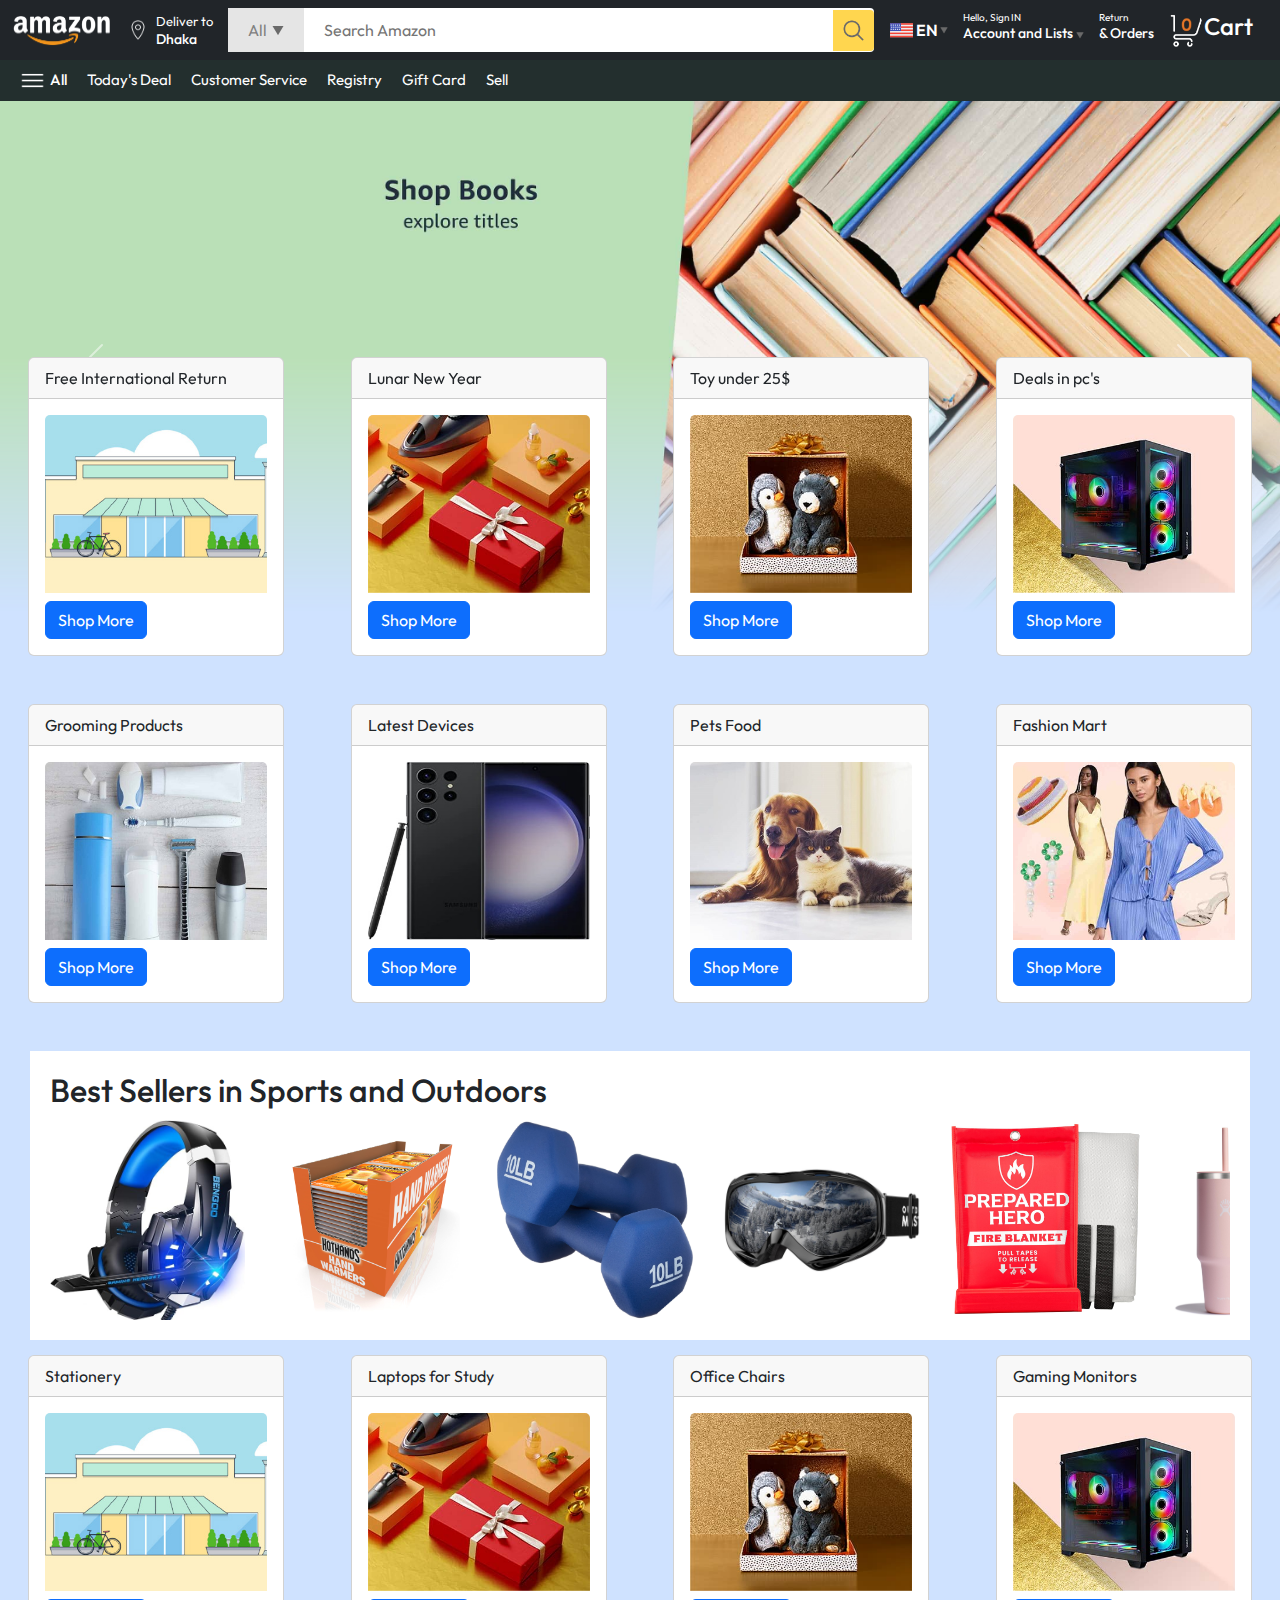
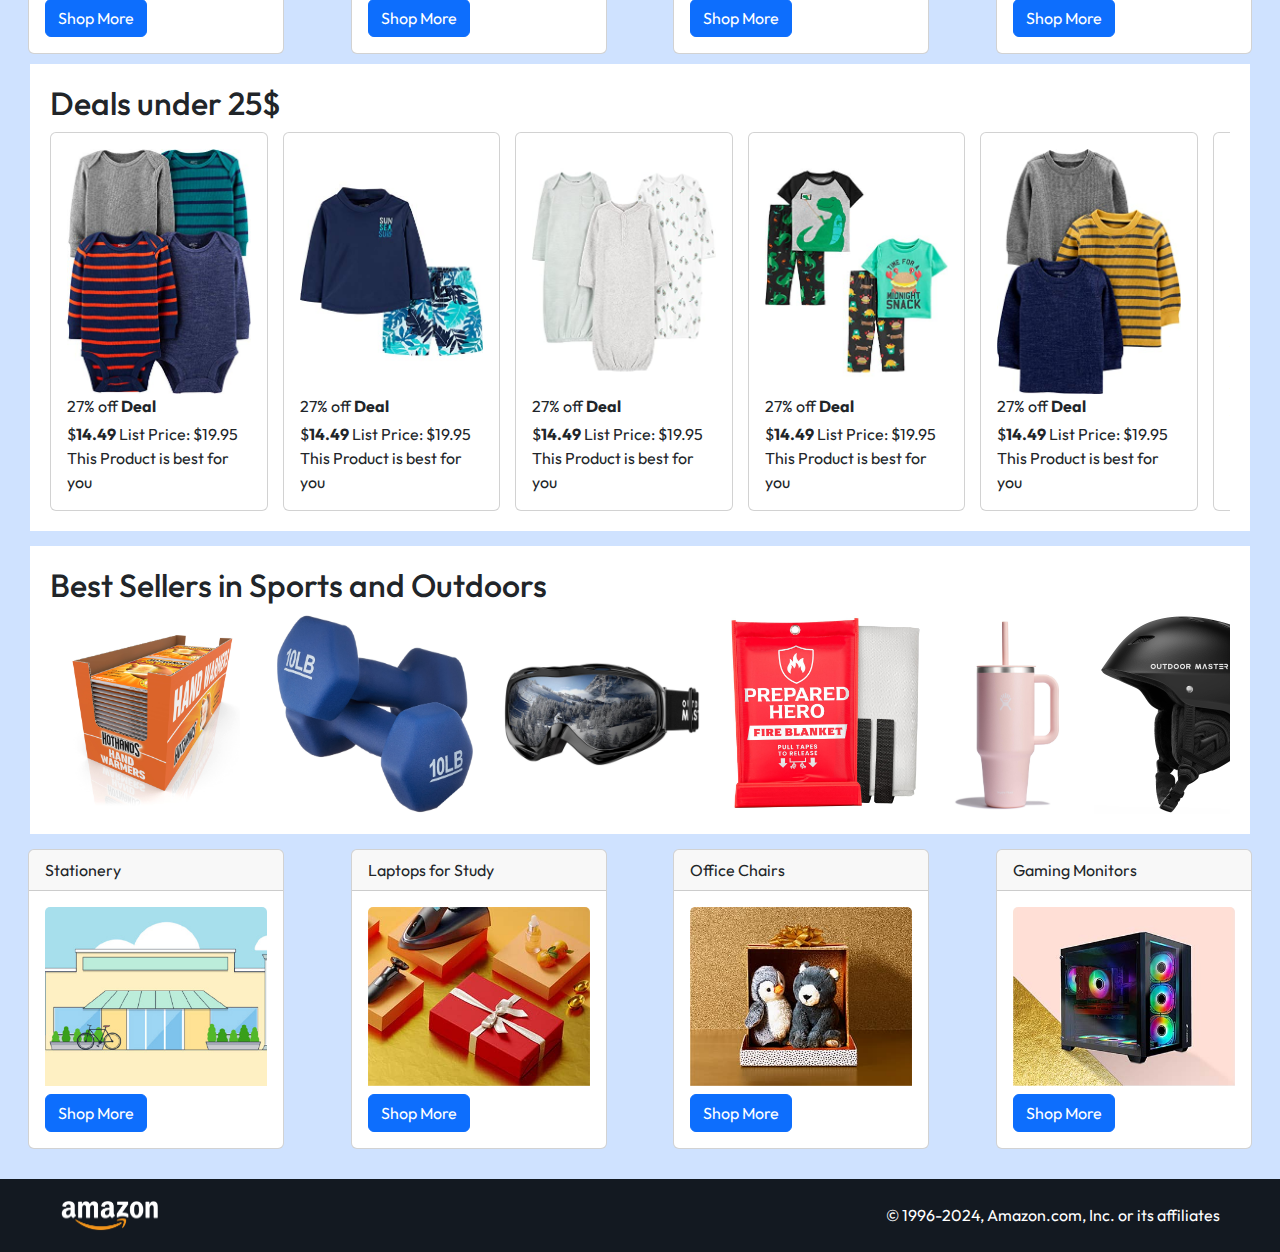
<file: index.html>
<!DOCTYPE html>
<html lang="en">
<head>
    <meta charset="UTF-8">
    <meta name="viewport" content="width=device-width, initial-scale=1.0">
    <title>Amazon Clone</title>
    <link rel="stylesheet" href="boostrap/bootstrap.min.css">
    <script src="boostrap/bootstrap.bundle.min.js"></script>
    <link rel="stylesheet" href="style.css">
</head>
<body class="bg-primary-subtle">
    <header>
        <nav class="navbar navbar-expand-lg navbar-dark bg-dark">
            <div class="container-fluid d-flex justify-content-between align-items-center text-white"> 
                <a href="/" class="logo navbar-brand"><img src="./assets/amazon_logo.png" width="100" alt="Amazon"></a>
                <button class="navbar-toggler" data-bs-toggle="collapse" data-bs-target="#navid">
                    <span class="navbar-toggler-icon"></span>
                </button>
    
                <div class="collapse navbar-collapse" id="navid">
                    <div class="location me-auto d-flex align-items-center">
                        <div class="d-flex align-items-center text-white">
                            <img src="./assets/location_icon.png" height="20" alt="location_icon">
                            <div class="ms-2">
                                <p class="mb-0">Deliver to</p>
                                <h1 class="mb-0">Dhaka</h1>
                            </div>
                        </div>
                    </div>
    
                    <div class="nav-item search d-flex align-items-center bg-white">
                        <div class="search-category d-flex align-items-center">
                            <p>All</p>
                            <img src="./assets/dropdown_icon.png" height="12" alt="dropdown_icon">
                        </div>
                        <input type="text" class="search-input" placeholder="Search Amazon">
                        <img src="./assets/search_icon.png" alt="" class="search-icon">
                    </div>
        
                    <div class="nav-item lang d-flex align-items-center">
                        <img src="./assets/us_flag.png" width="25" alt="US Flag">
                        <p>EN</p>
                        <img src="./assets/dropdown_icon.png" width="8px" alt="dropdown_icon">
                    </div>
        
                    <div class="nav-item text">
                        <p><a href="signin.html" class="text-white text-decoration-none">Hello, Sign IN</a></p>
                        <h1>Account and Lists <img src="./assets/dropdown_icon.png" width="8px" alt="dropdown_icon"></h1>
                    </div>
        
                    <div class="nav-item text">
                        <p>Return</p>
                        <h1>& Orders</h1>
                    </div>
        
                    <a href="cart.html" class="nav-link cart d-flex align-items-center">
                        <img src="assets/cart_icon.png" width="35px" alt="cart_icon">
                        <h4>Cart</h4>
                    </a>
                </div>
            </div>
        </nav>

        <div class="nav-bottom d-flex align-items-center text-white">
            <div class="d-flex align-items-center">
                <img src="assets/menu_icon.png" width="25px" alt="menu_icon">
                <p>All</p>
            </div>
            <p>Today's Deal</p>
            <p>Customer Service</p>
            <p>Registry</p>
            <p>Gift Card</p>
            <p>Sell</p>
        </div>
    </header>

    <div class="slider">
        <div class="carousel slide carousel-fade" id="carouselID" data-bs-ride="carousel">
            <div class="carousel-inner">
                <div class="carousel-item active">
                    <img src="assets/header1.jpg" alt="Image 1" class="header-img d-block w-100">
                </div>
                <div class="carousel-item">
                    <img src="assets/header2.jpg" alt="Image 2" class="header-img d-block w-100">
                </div>
                <div class="carousel-item">
                    <img src="assets/header3.jpg" alt="Image 3" class="header-img d-block w-100">
                </div>
                <div class="carousel-item">
                    <img src="assets/header4.jpg" alt="Image 4" class="header-img d-block w-100">
                </div>
                <div class="carousel-item">
                    <img src="assets/header5.jpg" alt="Image 5" class="header-img d-block w-100">
                </div>
                <div class="carousel-item">
                    <img src="assets/header6.jpg" alt="Image 6" class="header-img d-block w-100">
                </div>
            </div>
    
            <button class="carousel-control-prev" data-bs-target="#carouselID" data-bs-slide="prev">
                <span class="carousel-control-prev-icon"></span>
            </button>
    
            <button class="carousel-control-next" data-bs-target="#carouselID" data-bs-slide="next">
                <span class="carousel-control-next-icon"></span>
            </button>
        </div>
    </div>

    <div class="boxes">
        <div class="box">
            <div class="card mx-auto">
                <div class="card-header">Free International Return</div>
                <div class="card-body">
                    <img src="assets/box1-1.jpg" alt="box1-1" class="card-img-top">
                    <button class="btn btn-primary mt-2">Shop More</button>
                </div>
            </div>
    
            <div class="card mx-auto">
                <div class="card-header">Lunar New Year</div>
                <div class="card-body">
                    <img src="assets/box1-2.jpg" alt="box1-1" class="card-img-top">
                    <button class="btn btn-primary mt-2">Shop More</button>
                </div>
            </div>
    
            <div class="card mx-auto">
                <div class="card-header">Toy under 25$</div>
                <div class="card-body">
                    <img src="assets/box1-3.jpg" alt="box1-1" class="card-img-top">
                    <button class="btn btn-primary mt-2">Shop More</button>
                </div>
            </div>
    
            <div class="card mx-auto">
                <div class="card-header">Deals in pc's</div>
                <div class="card-body">
                    <img src="assets/box1-4.jpg" alt="box1-1" class="card-img-top">
                    <button class="btn btn-primary mt-2">Shop More</button>
                </div>
            </div>
        </div>
    
        <div class="box my-5">
            <div class="card mx-auto">
                <div class="card-header">Grooming Products</div>
                <div class="card-body">
                    <img src="assets/box2-1.jpg" alt="box1-1" class="card-img-top">
                    <button class="btn btn-primary mt-2">Shop More</button>
                </div>
            </div>
    
            <div class="card mx-auto">
                <div class="card-header">Latest Devices</div>
    
                <div class="card-body">
                    <img src="assets/box2-2.jpg" alt="box1-1" class="card-img-top">
                    <button class="btn btn-primary mt-2">Shop More</button>
                </div>
            </div>
        
            <div class="card mx-auto">
                <div class="card-header">Pets Food</div>
                <div class="card-body">
                    <img src="assets/box2-3.jpg" alt="box1-1" class="card-img-top">
                    <button class="btn btn-primary mt-2">Shop More</button>
                </div>
            </div>
    
            <div class="card mx-auto">
                <div class="card-header">Fashion Mart</div>
                <div class="card-body">
                    <img src="assets/box2-4.jpg" alt="box1-1" class="card-img-top">
                    <button class="btn btn-primary mt-2">Shop More</button>
                </div>
            </div>
        </div>
    </div>

    <div class="product-slider bg-white">
        <h2>Best Sellers in Sports and Outdoors</h2>
        <div class="products d-flex overflow-x-auto">
            <a href="product.html">
                <img src="assets/product_img.jpg" alt="">
            </a>
            <img src="assets/product1-1.jpg" alt="product1-1">
            <img src="assets/product1-2.jpg" alt="product1-2">
            <img src="assets/product1-3.jpg" alt="product1-3">
            <img src="assets/product1-4.jpg" alt="product1-4">
            <img src="assets/product1-5.jpg" alt="product1-5">
            <img src="assets/product1-6.jpg" alt="product1-6">
            <img src="assets/product1-7.jpg" alt="product1-7">
            <img src="assets/product1-8.jpg" alt="product1-8">
            <img src="assets/product1-9.jpg" alt="product1-9">
            <img src="assets/product1-10.jpg" alt="product1-10">
        </div>
    </div>

    <div class="boxes">
        <div class="box mt-2">
            <div class="card mx-auto">
                <div class="card-header">Stationery</div>
                <div class="card-body">
                    <img src="assets/box1-1.jpg" alt="box3-1" class="card-img-top">
                    <button class="btn btn-primary mt-2">Shop More</button>
                </div>
            </div>
    
            <div class="card mx-auto">
                <div class="card-header">Laptops for Study</div>
                <div class="card-body">
                    <img src="assets/box1-2.jpg" alt="box3-2" class="card-img-top">
                    <button class="btn btn-primary mt-2">Shop More</button>
                </div>
            </div>
    
            <div class="card mx-auto">
                <div class="card-header">Office Chairs</div>
                <div class="card-body">
                    <img src="assets/box1-3.jpg" alt="box3-3" class="card-img-top">
                    <button class="btn btn-primary mt-2">Shop More</button>
                </div>
            </div>
    
            <div class="card mx-auto">
                <div class="card-header">Gaming Monitors</div>
                <div class="card-body">
                    <img src="assets/box1-4.jpg" alt="box3-4" class="card-img-top">
                    <button class="btn btn-primary mt-2">Shop More</button>
                </div>
            </div>
        </div>
    </div>

    <div class="product-slider-price bg-white">
        <h2>Deals under 25$</h2>

        <div class="products">
            <div class="card">
                <div class="card-body">
                    <img src="assets/product2-1.jpg" alt="product2-1" class="card-img-top">
                    <div class="card-title">27% off <span>Deal</span></div>
                    <div class="card-subtitle">$<span>14.49</span> List Price: $19.95</div>
                    <div class="card-text">This Product is best for you</div>
                </div>
            </div>

            <div class="card">
                <div class="card-body">
                    <img src="assets/product2-2.jpg" alt="product2-2" class="card-img-top">
                    <div class="card-title">27% off <span>Deal</span></div>
                    <div class="card-subtitle">$<span>14.49</span> List Price: $19.95</div>
                    <div class="card-text">This Product is best for you</div>
                </div>
            </div>

            <div class="card">
                <div class="card-body">
                    <img src="assets/product2-3.jpg" alt="product2-3" class="card-img-top">
                    <div class="card-title">27% off <span>Deal</span></div>
                    <div class="card-subtitle">$<span>14.49</span> List Price: $19.95</div>
                    <div class="card-text">This Product is best for you</div>
                </div>
            </div>

            <div class="card">
                <div class="card-body">
                    <img src="assets/product2-4.jpg" alt="product2-4" class="card-img-top">
                    <div class="card-title">27% off <span>Deal</span></div>
                    <div class="card-subtitle">$<span>14.49</span> List Price: $19.95</div>
                    <div class="card-text">This Product is best for you</div>
                </div>
            </div>

            <div class="card">
                <div class="card-body">
                    <img src="assets/product2-5.jpg" alt="product2-5" class="card-img-top">
                    <div class="card-title">27% off <span>Deal</span></div>
                    <div class="card-subtitle">$<span>14.49</span> List Price: $19.95</div>
                    <div class="card-text">This Product is best for you</div>
                </div>
            </div>

            <div class="card">
                <div class="card-body">
                    <img src="assets/product2-6.jpg" alt="product2-6" class="card-img-top">
                    <div class="card-title">27% off <span>Deal</span></div>
                    <div class="card-subtitle">$<span>14.49</span> List Price: $19.95</div>
                    <div class="card-text">This Product is best for you</div>
                </div>
            </div>

            <div class="card">
                <div class="card-body">
                    <img src="assets/product2-7.jpg" alt="product2-7" class="card-img-top">
                    <div class="card-title">27% off <span>Deal</span></div>
                    <div class="card-subtitle">$<span>14.49</span> List Price: $19.95</div>
                    <div class="card-text">This Product is best for you</div>
                </div>
            </div>

            <div class="card">
                <div class="card-body">
                    <img src="assets/product2-8.jpg" alt="product2-8" class="card-img-top">
                    <div class="card-title">27% off <span>Deal</span></div>
                    <div class="card-subtitle">$<span>14.49</span> List Price: $19.95</div>
                    <div class="card-text">This Product is best for you</div>
                </div>
            </div>

            <div class="card">
                <div class="card-body">
                    <img src="assets/product2-9.jpg" alt="product2-9" class="card-img-top">
                    <div class="card-title">27% off <span>Deal</span></div>
                    <div class="card-subtitle">$<span>14.49</span> List Price: $19.95</div>
                    <div class="card-text">This Product is best for you</div>
                </div>
            </div>

            <div class="card">
                <div class="card-body">
                    <img src="assets/product2-10.jpg" alt="product2-10" class="card-img-top">
                    <div class="card-title">27% off <span>Deal</span></div>
                    <div class="card-subtitle">$<span>14.49</span> List Price: $19.95</div>
                    <div class="card-text">This Product is best for you</div>
                </div>
            </div>

            <div class="card">
                <div class="card-body">
                    <img src="assets/product2-11.jpg" alt="product2-11" class="card-img-top">
                    <div class="card-title">27% off <span>Deal</span></div>
                    <div class="card-subtitle">$<span>14.49</span> List Price: $19.95</div>
                    <div class="card-text">This Product is best for you</div>
                </div>
            </div>
        </div>        
    </div>

    <div class="product-slider bg-white">
        <h2>Best Sellers in Sports and Outdoors</h2>
        <div class="products d-flex overflow-x-auto">
            <img src="assets/product1-1.jpg" alt="product1-1">
            <img src="assets/product1-2.jpg" alt="product1-2">
            <img src="assets/product1-3.jpg" alt="product1-3">
            <img src="assets/product1-4.jpg" alt="product1-4">
            <img src="assets/product1-5.jpg" alt="product1-5">
            <img src="assets/product1-6.jpg" alt="product1-6">
            <img src="assets/product1-7.jpg" alt="product1-7">
            <img src="assets/product1-8.jpg" alt="product1-8">
            <img src="assets/product1-9.jpg" alt="product1-9">
            <img src="assets/product1-10.jpg" alt="product1-10">
        </div>
    </div>

    <div class="boxes">
        <div class="box mt-2">
            <div class="card mx-auto">
                <div class="card-header">Stationery</div>
                <div class="card-body">
                    <img src="assets/box1-1.jpg" alt="box3-1" class="card-img-top">
                    <button class="btn btn-primary mt-2">Shop More</button>
                </div>
            </div>
    
            <div class="card mx-auto">
                <div class="card-header">Laptops for Study</div>
                <div class="card-body">
                    <img src="assets/box1-2.jpg" alt="box3-2" class="card-img-top">
                    <button class="btn btn-primary mt-2">Shop More</button>
                </div>
            </div>
    
            <div class="card mx-auto">
                <div class="card-header">Office Chairs</div>
                <div class="card-body">
                    <img src="assets/box1-3.jpg" alt="box3-3" class="card-img-top">
                    <button class="btn btn-primary mt-2">Shop More</button>
                </div>
            </div>
    
            <div class="card mx-auto">
                <div class="card-header">Gaming Monitors</div>
                <div class="card-body">
                    <img src="assets/box1-4.jpg" alt="box3-4" class="card-img-top">
                    <button class="btn btn-primary mt-2">Shop More</button>
                </div>
            </div>
        </div>
    </div>

    <footer>
        <img src="assets/amazon_logo.png" width="100" alt="amazon_logo">
        <p>© 1996-2024, Amazon.com, Inc. or its affiliates</p>
    </footer>

    <script src="script.js"></script>
</body>
</html>
</file>
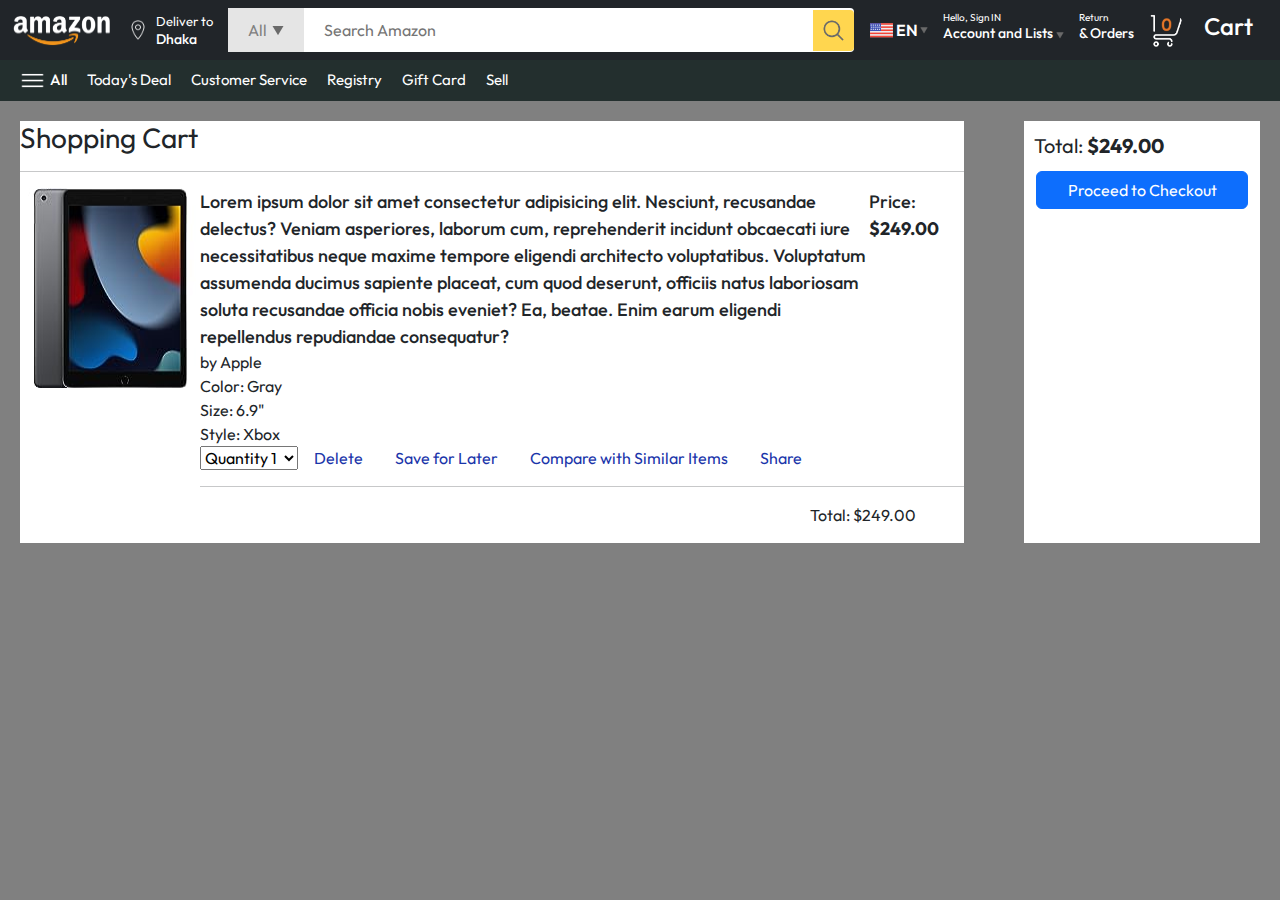
<file: cart.html>
<!DOCTYPE html>
<html lang="en">
<head>
    <meta charset="UTF-8">
    <meta name="viewport" content="width=device-width, initial-scale=1.0">
    <title>Cart</title>
    <link rel="stylesheet" href="style.css">
    <link rel="stylesheet" href="boostrap/bootstrap.min.css">
    <script src="boostrap/bootstrap.bundle.min.js"></script>
    <link rel="stylesheet" href="cart.css">
</head>
<body>
    <header>
        <nav class="navbar navbar-expand-lg navbar-dark bg-dark">
            <div class="container-fluid d-flex justify-content-between align-items-center text-white"> 
                <a href="/" class="logo navbar-brand"><img src="./assets/amazon_logo.png" width="100" alt="Amazon"></a>
                <button class="navbar-toggler" data-bs-toggle="collapse" data-bs-target="#navid">
                    <span class="navbar-toggler-icon"></span>
                </button>
    
                <div class="collapse navbar-collapse" id="navid">
                    <div class="location me-auto d-flex align-items-center">
                        <div class="d-flex align-items-center text-white">
                            <img src="./assets/location_icon.png" height="20" alt="location_icon">
                            <div class="ms-2">
                                <p class="mb-0">Deliver to</p>
                                <h1 class="mb-0">Dhaka</h1>
                            </div>
                        </div>
                    </div>
    
                    <div class="nav-item search d-flex align-items-center bg-white">
                        <div class="search-category d-flex align-items-center">
                            <p>All</p>
                            <img src="./assets/dropdown_icon.png" height="12" alt="dropdown_icon">
                        </div>
                        <input type="text" class="search-input" placeholder="Search Amazon">
                        <img src="./assets/search_icon.png" alt="" class="search-icon">
                    </div>
        
                    <div class="nav-item lang d-flex align-items-center">
                        <img src="./assets/us_flag.png" width="25" alt="US Flag">
                        <p>EN</p>
                        <img src="./assets/dropdown_icon.png" width="8px" alt="dropdown_icon">
                    </div>
        
                    <div class="nav-item text">
                        <p><a href="signin.html" class="text-white text-decoration-none">Hello, Sign IN</a></p>
                        <h1>Account and Lists <img src="./assets/dropdown_icon.png" width="8px" alt="dropdown_icon"></h1>
                    </div>
        
                    <div class="nav-item text">
                        <p>Return</p>
                        <h1>& Orders</h1>
                    </div>
        
                    <a href="" class="nav-link cart d-flex align-items-center">
                        <img src="assets/cart_icon.png" width="35px" alt="cart_icon">
                        <h4>Cart</h4>
                    </a>
                </div>
            </div>
        </nav>

        <div class="nav-bottom d-flex align-items-center text-white">
            <div class="d-flex align-items-center">
                <img src="assets/menu_icon.png" width="25px" alt="menu_icon">
                <p>All</p>
            </div>
            <p>Today's Deal</p>
            <p>Customer Service</p>
            <p>Registry</p>
            <p>Gift Card</p>
            <p>Sell</p>
        </div>
    </header>

    <div class="cart d-flex justify-content-between">
        <div class="cart-left">
            <h1>Shopping Cart</h1>
            <hr>
            <div class="product-cart-list d-flex justify-content-between">
                <img src="assets/ipad_img.jpg" alt="ipad_img" class="img-fluid">
                <div>
                    <div class="product-cart-titleprice w-70 d-flex justify-content-between">
                        <p>Lorem ipsum dolor sit amet consectetur adipisicing elit. Nesciunt, recusandae delectus? Veniam asperiores, laborum cum, reprehenderit incidunt obcaecati iure necessitatibus neque maxime tempore eligendi architecto voluptatibus. Voluptatum assumenda ducimus sapiente placeat, cum quod deserunt, officiis natus laboriosam soluta recusandae officia nobis eveniet? Ea, beatae. Enim earum eligendi repellendus repudiandae consequatur?</p>
                        <div class="d-flex flex-column">
                            <p>Price: </p>
                            <p><b>$249.00</b></p>
                        </div>
                    </div>
                    <p class="product-cart-seller">by Apple</p>
                    <div class="features">
                        <p>Color: Gray</p>
                        <p>Size: 6.9"</p>
                        <p>Style: Xbox</p>
                    </div>
                    <div class="component d-flex ">
                        <select>
                            <option value="0">Quantity 1</option>
                            <option value="1">Quantity 2</option>
                            <option value="2">Quantity 3</option>
                            <option value="3">Quantity 4</option>
                            <option value="4">Quantity 5</option>
                            <option value="5">Quantity 6</option>
                        </select>
                        <div class="work d-flex justify-content-between">
                            <p class="mx-3">Delete</p>
                            <p class="mx-3">Save for Later</p>
                            <p class="mx-3">Compare with Similar Items</p>
                            <p class="mx-3">Share</p>
                        </div>
                    </div>

                    <hr>

                    <p class="float-end me-5 mb-3">Total: $249.00</p>
                </div>
            </div>
        </div>

        <div class="cart-right">
            <div class="total">
                <p>Total: <b>$249.00</b></p>
                <button class="btn btn-primary rounded">Proceed to Checkout</button>
            </div>

            <div class="recommend">

            </div>
        </div>
    </div>
</body>
</html>
</file>
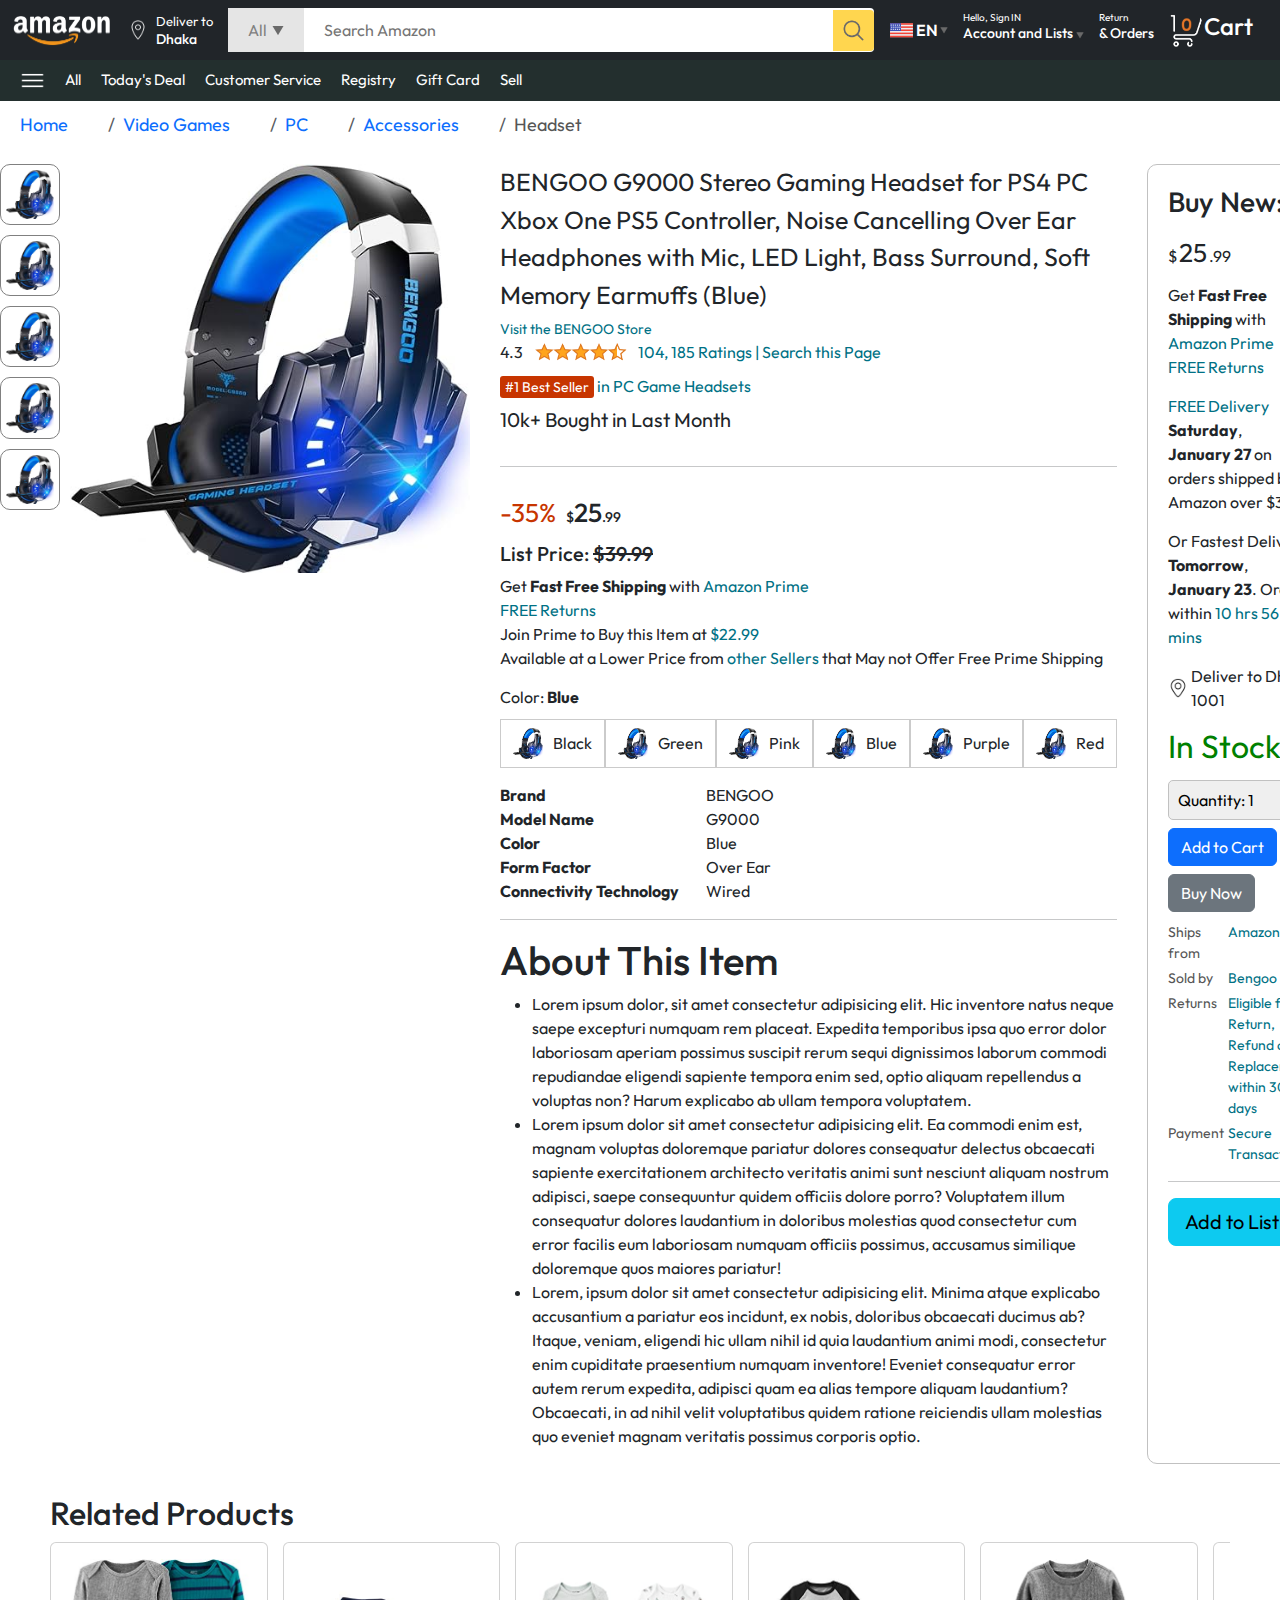
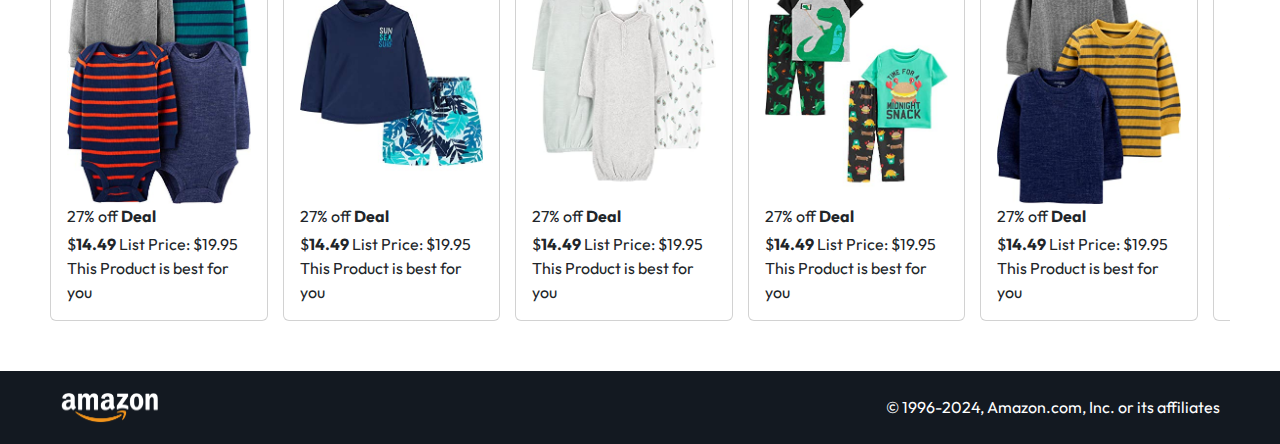
<file: product.html>
<!DOCTYPE html>
<html lang="en">
<head>
    <meta charset="UTF-8">
    <meta name="viewport" content="width=device-width, initial-scale=1.0">
    <title>Product Page</title>
    <link rel="stylesheet" href="style.css">
    <link rel="stylesheet" href="boostrap/bootstrap.min.css">
    <script src="boostrap/bootstrap.bundle.min.js"></script>
    <link rel="stylesheet" href="product.css">
</head>
<body>
    <header>
        <nav class="navbar navbar-expand-lg navbar-dark bg-dark">
            <div class="container-fluid d-flex justify-content-between align-items-center text-white"> 
                <a href="/" class="logo navbar-brand"><img src="./assets/amazon_logo.png" width="100" alt="Amazon"></a>
                <button class="navbar-toggler" data-bs-toggle="collapse" data-bs-target="#navid">
                    <span class="navbar-toggler-icon"></span>
                </button>
    
                <div class="collapse navbar-collapse" id="navid">
                    <div class="location me-auto d-flex align-items-center">
                        <div class="d-flex align-items-center text-white">
                            <img src="./assets/location_icon.png" height="20" alt="location_icon">
                            <div class="ms-2">
                                <p class="mb-0">Deliver to</p>
                                <h1 class="mb-0">Dhaka</h1>
                            </div>
                        </div>
                    </div>
    
                    <div class="nav-item search d-flex align-items-center bg-white">
                        <div class="search-category d-flex align-items-center">
                            <p>All</p>
                            <img src="./assets/dropdown_icon.png" height="12" alt="dropdown_icon">
                        </div>
                        <input type="text" class="search-input" placeholder="Search Amazon">
                        <img src="./assets/search_icon.png" alt="" class="search-icon">
                    </div>
        
                    <div class="nav-item lang d-flex align-items-center">
                        <img src="./assets/us_flag.png" width="25" alt="US Flag">
                        <p>EN</p>
                        <img src="./assets/dropdown_icon.png" width="8px" alt="dropdown_icon">
                    </div>
        
                    <div class="nav-item text">
                        <p><a href="signin.html" class="text-white text-decoration-none">Hello, Sign IN</a></p>
                        <h1>Account and Lists <img src="./assets/dropdown_icon.png" width="8px" alt="dropdown_icon"></h1>
                    </div>
        
                    <div class="nav-item text">
                        <p>Return</p>
                        <h1>& Orders</h1>
                    </div>
        
                    <a href="cart.html" class="nav-link cart d-flex align-items-center">
                        <img src="assets/cart_icon.png" width="35px" alt="cart_icon">
                        <h4>Cart</h4>
                    </a>
                </div>
            </div>
        </nav>

        <div class="nav-bottom d-flex align-items-center text-white">
            <div class="d-flex align-items-center">
                <img src="assets/menu_icon.png" width="25px" alt="menu_icon">
            </div>
            <p class="mb-0">All</p>
            <p class="mb-0">Today's Deal</p>
            <p class="mb-0">Customer Service</p>
            <p class="mb-0">Registry</p>
            <p class="mb-0">Gift Card</p>
            <p class="mb-0">Sell</p>
        </div>
    </header>

    <ol class="breadcrumb">
        <li class="breadcrumb-item"><a href="">Home</a></li>
        <li class="breadcrumb-item"><a href="">Video Games</a></li>
        <li class="breadcrumb-item"><a href="">PC</a></li>
        <li class="breadcrumb-item"><a href="">Accessories</a></li>
        <li class="breadcrumb-item active">Headset</li>
    </ol>

    <div class="product-display d-flex">
        <div class="product-image d-flex">
            <div class="product-icons d-flex flex-column">
                <img src="assets/product_img.jpg" width="60" alt="product-image">
                <img src="assets/product_img.jpg" width="60" alt="product-image">
                <img src="assets/product_img.jpg" width="60" alt="product-image">
                <img src="assets/product_img.jpg" width="60" alt="product-image">
                <img src="assets/product_img.jpg" width="60" alt="product-image">
            </div>
            <div class="product-main-img">
                <img src="assets/product_img.jpg" width="400" alt="product-image">
            </div>
        </div>

        <div class="product-details">
            <p class="product-title">
                BENGOO G9000 Stereo Gaming Headset for PS4 PC Xbox One PS5 Controller, Noise Cancelling Over Ear Headphones with Mic, LED Light, Bass Surround, Soft Memory Earmuffs (Blue) 
            </p>
            <p class="brand-store">Visit the BENGOO Store</p>
            <div class="product-rating d-flex flex-column">
                <div>
                    <div>4.3 <img src="assets/rating_img.png" alt="rating_img" height="20px"></div>
                    <p>104, 185 Ratings | Search this Page</p>
                </div>
                <p><span>#1 Best Seller</span> in PC Game Headsets</p>
                <h5>10k+ Bought in Last Month</h5>
                <hr>
            </div>

            <div class="product-price d-flex flex-column">
                <div>
                    <p>-35%</p>
                    <h1>$<span>25</span>.99</h1>
                </div>
                <h5>List Price: <span>$39.99</span></h5>
                <p>Get <b>Fast Free Shipping</b> with <span>Amazon Prime</span></p>
                <p><span>FREE Returns</span></p>
                <p>Join Prime to Buy this Item at <span>$22.99</span></p>
                <p>Available at a Lower Price from <span>other Sellers</span> that May not Offer Free Prime Shipping</p>
            </div>

            <div class="product-color">
                <p>Color: <b>Blue</b></p>
                <div class="product-color-opt">
                    <div class="option">
                        <img src="assets/product_img.jpg" alt="product_img" width="30px">
                        <p>Black</p>
                    </div>

                    <div class="option">
                        <img src="assets/product_img.jpg" alt="product_img" width="30px">
                        <p>Green</p>
                    </div>

                    <div class="option">
                        <img src="assets/product_img.jpg" alt="product_img" width="30px">
                        <p>Pink</p>
                    </div>

                    <div class="option">
                        <img src="assets/product_img.jpg" alt="product_img" width="30px">
                        <p>Blue</p>
                    </div>

                    <div class="option">
                        <img src="assets/product_img.jpg" alt="product_img" width="30px">
                        <p>Purple</p>
                    </div>

                    <div class="option">
                        <img src="assets/product_img.jpg" alt="product_img" width="30px">
                        <p>Red</p>
                    </div>
                </div>
            </div>

            <div class="product-info">
                <p><b>Brand</b></p> <p>BENGOO</p>
                <p><b>Model Name</b></p> <p>G9000</p>           
                <p><b>Color</b></p> <p>Blue</p>
                <p><b>Form Factor</b></p> <p>Over Ear</p>
                <p><b>Connectivity Technology</b></p> <p>Wired</p>
            </div>
            <hr>

            <div class="product-description">
                <h1>About This Item</h1>
                <ul>
                    <li>Lorem ipsum dolor, sit amet consectetur adipisicing elit. Hic inventore natus neque saepe excepturi numquam rem placeat. Expedita temporibus ipsa quo error dolor laboriosam aperiam possimus suscipit rerum sequi dignissimos laborum commodi repudiandae eligendi sapiente tempora enim sed, optio aliquam repellendus a voluptas non? Harum explicabo ab ullam tempora voluptatem.</li>

                    <li>Lorem ipsum dolor sit amet consectetur adipisicing elit. Ea commodi enim est, magnam voluptas doloremque pariatur dolores consequatur delectus obcaecati sapiente exercitationem architecto veritatis animi sunt nesciunt aliquam nostrum adipisci, saepe consequuntur quidem officiis dolore porro? Voluptatem illum consequatur dolores laudantium in doloribus molestias quod consectetur cum error facilis eum laboriosam numquam officiis possimus, accusamus similique doloremque quos maiores pariatur!</li>

                    <li>Lorem, ipsum dolor sit amet consectetur adipisicing elit. Minima atque explicabo accusantium a pariatur eos incidunt, ex nobis, doloribus obcaecati ducimus ab? Itaque, veniam, eligendi hic ullam nihil id quia laudantium animi modi, consectetur enim cupiditate praesentium numquam inventore! Eveniet consequatur error autem rerum expedita, adipisci quam ea alias tempore aliquam laudantium? Obcaecati, in ad nihil velit voluptatibus quidem ratione reiciendis ullam molestias quo eveniet magnam veritatis possimus corporis optio.</li>
                </ul>
            </div>
        </div>

        <div class="product-purchase">
            <div class="title">
                <h3>Buy New: </h3> <img src="assets/circle_icon.png" width="20px">
            </div>
            <h1 class="price">$<span>25</span>.99</h1>

            <div class="gap">
                <p>Get <b>Fast Free Shipping</b> with <span>Amazon Prime</span></p>
                <p><span>FREE Returns</span></p>
            </div>

            <div class="gap">
                <p><span>FREE Delivery</span> <b>Saturday</b>,</p>
                <p><b>January 27</b> on orders shipped by Amazon over $35</p>
            </div>

            <div class="gap">
                <p>Or Fastest Delivery <b>Tomorrow</b>, <b>January 23</b>. Order within <span>10 hrs 56 mins</span></p>
            </div>

            <div class="delivery-location">
                <img src="assets/location_icon_dark.png" width="20px" alt="location_icon_dark">
                <p><span>Deliver to Dhaka 1001</span></p>
            </div>
            <h2 class="product-stock">In Stock</h2>

            <select name="" id="" class="product-quantity">
                <option value="1">Quantity: 1</option>
                <option value="2">Quantity: 2</option>
                <option value="3">Quantity: 3</option>
            </select>

            <button class="btn btn-primary mt-2 rounded">Add to Cart</button>
            <button class="btn btn-secondary mt-2 rounded">Buy Now</button>

            <div class="product-seller-info">
                <p>Ships from</p> <p><span>Amazon</span></p>
                <p>Sold by</p> <p><span>Bengoo Cor.</span></p>
                <p>Returns</p> <p><span>Eligible for Return, Refund or Replacement within 30 days</span></p>
                <p>Payment</p> <p><span>Secure Transaction</span></p>
            </div>

            <hr>

            <button class="btn btn-lg btn-info">Add to List</button>
        </div>
    </div>

    <div class="product-slider-price bg-white">
        <h2>Related Products</h2>

        <div class="products">
            <div class="card">
                <div class="card-body">
                    <img src="assets/product2-1.jpg" alt="product2-1" class="card-img-top">
                    <div class="card-title">27% off <span>Deal</span></div>
                    <div class="card-subtitle">$<span>14.49</span> List Price: $19.95</div>
                    <div class="card-text">This Product is best for you</div>
                </div>
            </div>

            <div class="card">
                <div class="card-body">
                    <img src="assets/product2-2.jpg" alt="product2-2" class="card-img-top">
                    <div class="card-title">27% off <span>Deal</span></div>
                    <div class="card-subtitle">$<span>14.49</span> List Price: $19.95</div>
                    <div class="card-text">This Product is best for you</div>
                </div>
            </div>

            <div class="card">
                <div class="card-body">
                    <img src="assets/product2-3.jpg" alt="product2-3" class="card-img-top">
                    <div class="card-title">27% off <span>Deal</span></div>
                    <div class="card-subtitle">$<span>14.49</span> List Price: $19.95</div>
                    <div class="card-text">This Product is best for you</div>
                </div>
            </div>

            <div class="card">
                <div class="card-body">
                    <img src="assets/product2-4.jpg" alt="product2-4" class="card-img-top">
                    <div class="card-title">27% off <span>Deal</span></div>
                    <div class="card-subtitle">$<span>14.49</span> List Price: $19.95</div>
                    <div class="card-text">This Product is best for you</div>
                </div>
            </div>

            <div class="card">
                <div class="card-body">
                    <img src="assets/product2-5.jpg" alt="product2-5" class="card-img-top">
                    <div class="card-title">27% off <span>Deal</span></div>
                    <div class="card-subtitle">$<span>14.49</span> List Price: $19.95</div>
                    <div class="card-text">This Product is best for you</div>
                </div>
            </div>

            <div class="card">
                <div class="card-body">
                    <img src="assets/product2-6.jpg" alt="product2-6" class="card-img-top">
                    <div class="card-title">27% off <span>Deal</span></div>
                    <div class="card-subtitle">$<span>14.49</span> List Price: $19.95</div>
                    <div class="card-text">This Product is best for you</div>
                </div>
            </div>

            <div class="card">
                <div class="card-body">
                    <img src="assets/product2-7.jpg" alt="product2-7" class="card-img-top">
                    <div class="card-title">27% off <span>Deal</span></div>
                    <div class="card-subtitle">$<span>14.49</span> List Price: $19.95</div>
                    <div class="card-text">This Product is best for you</div>
                </div>
            </div>

            <div class="card">
                <div class="card-body">
                    <img src="assets/product2-8.jpg" alt="product2-8" class="card-img-top">
                    <div class="card-title">27% off <span>Deal</span></div>
                    <div class="card-subtitle">$<span>14.49</span> List Price: $19.95</div>
                    <div class="card-text">This Product is best for you</div>
                </div>
            </div>

            <div class="card">
                <div class="card-body">
                    <img src="assets/product2-9.jpg" alt="product2-9" class="card-img-top">
                    <div class="card-title">27% off <span>Deal</span></div>
                    <div class="card-subtitle">$<span>14.49</span> List Price: $19.95</div>
                    <div class="card-text">This Product is best for you</div>
                </div>
            </div>

            <div class="card">
                <div class="card-body">
                    <img src="assets/product2-10.jpg" alt="product2-10" class="card-img-top">
                    <div class="card-title">27% off <span>Deal</span></div>
                    <div class="card-subtitle">$<span>14.49</span> List Price: $19.95</div>
                    <div class="card-text">This Product is best for you</div>
                </div>
            </div>

            <div class="card">
                <div class="card-body">
                    <img src="assets/product2-11.jpg" alt="product2-11" class="card-img-top">
                    <div class="card-title">27% off <span>Deal</span></div>
                    <div class="card-subtitle">$<span>14.49</span> List Price: $19.95</div>
                    <div class="card-text">This Product is best for you</div>
                </div>
            </div>
        </div>        
    </div>

    <footer>
        <img src="assets/amazon_logo.png" width="100" alt="amazon_logo">
        <p>© 1996-2024, Amazon.com, Inc. or its affiliates</p>
    </footer>

    <script>
        const scrollcontainer = document.querySelectorAll(".products")
        for (const item of scrollcontainer) {
            item.addEventListener('wheel', (e) => {
                e.preventDefault()
                item.scrollLeft += e.deltaY
            })
        }
    </script>
</body>
</html>
</file>
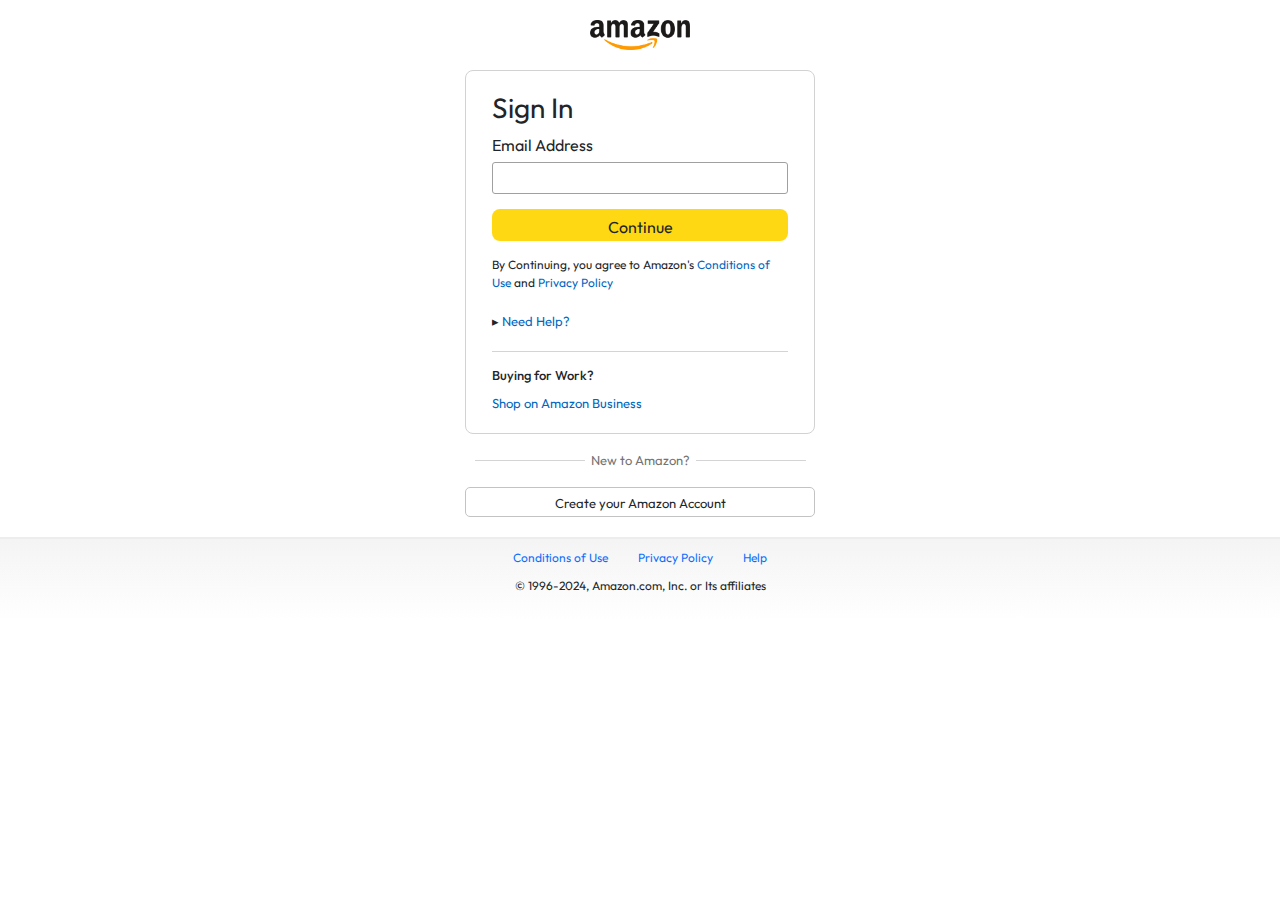
<file: signin.html>
<!DOCTYPE html>
<html lang="en">
<head>
    <meta charset="UTF-8">
    <meta name="viewport" content="width=device-width, initial-scale=1.0">
    <title>Sign in TO Amazon</title>
    <link rel="stylesheet" href="boostrap/bootstrap.min.css">
    <script src="boostrap/bootstrap.bundle.min.js"></script>
    <link rel="stylesheet" href="signin.css">
</head>
<body>
    <a href="index.html"><img src="assets/amazon_logo_dark.png" width="100px" class="logo"></a>

    <div class="sign-in-container">
        <h1 class="title">Sign In</h1>
        <label for="email" class="input-label">Email Address</label>
        <input type="email" id="email">
        <button class="btn">Continue</button>
        <p class="condition">By Continuing, you agree to Amazon's <span>Conditions of Use</span> and <span>Privacy Policy</span></p>
        <p class="help">&#9656 <span>Need Help?</span></p>

        <hr>

        <h4>Buying for Work?</h4>
        <p class="business"><span>Shop on Amazon Business</span></p>
    </div>

    <div class="sign-in-btm">
        <hr>
        <p>New to Amazon?</p>
        <hr>
    </div>
    <a href="signup.html">
        <button class="sign-up btn">Create your Amazon Account</button>
    </a>

    <footer>
        <div class="links">
            <a href="#">Conditions of Use</a>
            <a href="#">Privacy Policy</a>
            <a href="#">Help</a>
        </div>
        <p class="copy">© 1996-2024, Amazon.com, Inc. or Its affiliates</p>
    </footer>
</body>
</html>
</file>
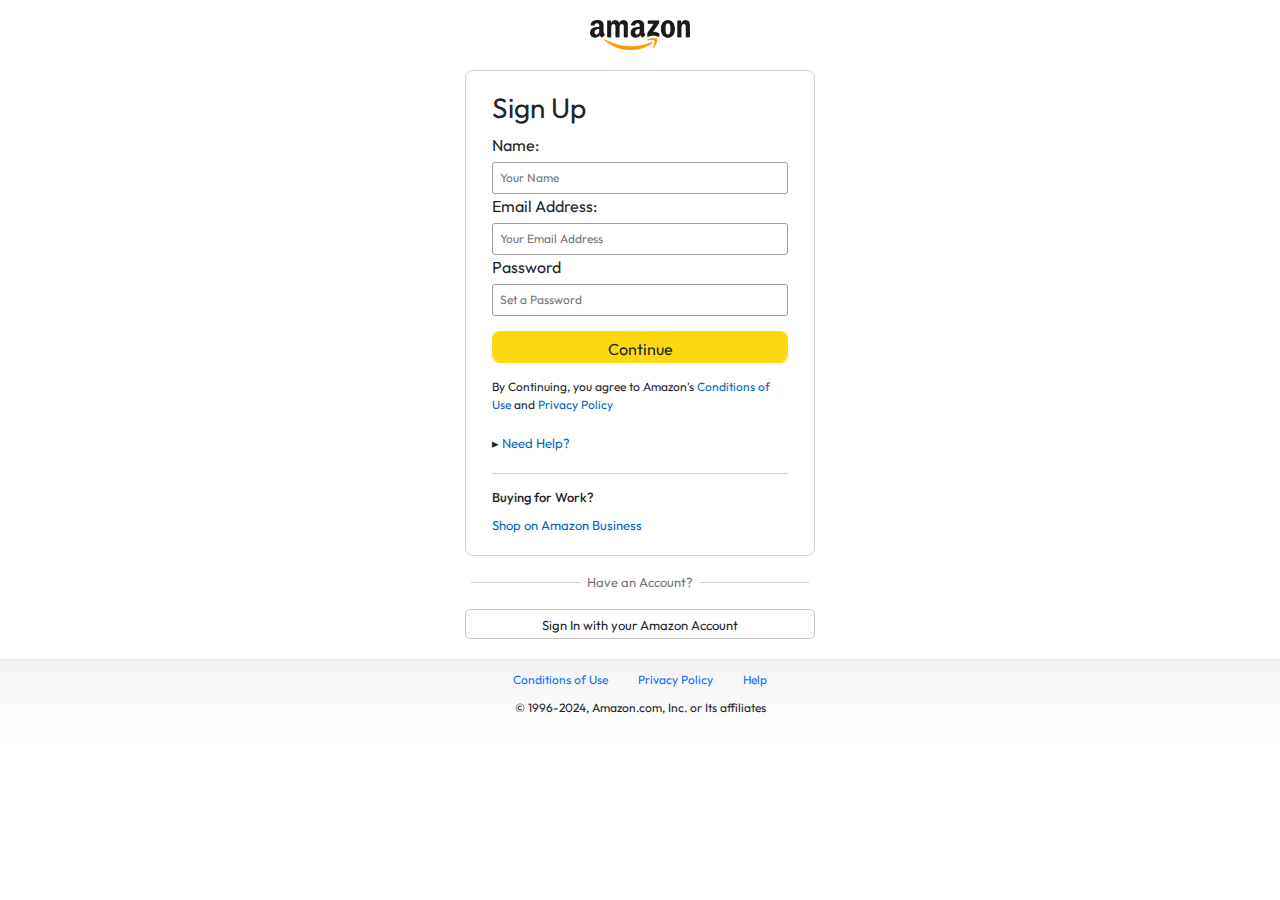
<file: signup.html>
<!DOCTYPE html>
<html lang="en">
<head>
    <meta charset="UTF-8">
    <meta name="viewport" content="width=device-width, initial-scale=1.0">
    <title>Sign in TO Amazon</title>
    <link rel="stylesheet" href="boostrap/bootstrap.min.css">
    <script src="boostrap/bootstrap.bundle.min.js"></script>
    <link rel="stylesheet" href="signin.css">
</head>
<body>
    <a href="index.html"><img src="assets/amazon_logo_dark.png" width="100px" class="logo"></a>

    <div class="sign-in-container">
        <h1 class="title">Sign Up</h1>
        <label for="name" class="input-label">Name: </label>
        <input type="text" placeholder="Your Name" id="name">

        <label for="email" class="input-label">Email Address: </label>
        <input type="email" placeholder="Your Email Address" id="email">

        <label for="pass">Password</label>
        <input type="password" placeholder="Set a Password" id="pass">
        <button class="btn">Continue</button>
        <p class="condition">By Continuing, you agree to Amazon's <span>Conditions of Use</span> and <span>Privacy Policy</span></p>
        <p class="help">&#9656 <span>Need Help?</span></p>

        <hr>

        <h4>Buying for Work?</h4>
        <p class="business"><span>Shop on Amazon Business</span></p>
    </div>

    <div class="sign-in-btm">
        <hr>
        <p>Have an Account?</p>
        <hr>
    </div>
    <a href="signin.html">
        <button class="sign-up btn">Sign In with your Amazon Account</button>
    </a>

    <footer>
        <div class="links">
            <a href="#">Conditions of Use</a>
            <a href="#">Privacy Policy</a>
            <a href="#">Help</a>
        </div>
        <p class="copy">© 1996-2024, Amazon.com, Inc. or Its affiliates</p>
    </footer>
</body>
</html>
</file>
<file: style.css>
@import url("https://fonts.googleapis.com/css2?family=Outfit:wght@100..900&display=swap");
* {
  padding: 0;
  margin: 0;
  box-sizing: border-box;
  font-family: Outfit, sans-serif;
}

body nav {
  background: #131921;
  padding: 10px 20px;
}
body nav .location {
  font-size: 13px;
  color: #c4c4c4;
}
body nav .location h1 {
  font-size: 14px;
}
body nav .search {
  flex: 1;
  max-width: 1000px;
  border-radius: 4px;
  margin-left: 15px;
  color: gray;
}
body nav .search .search-category {
  padding: 10px 20px;
  gap: 5px;
  background: #e5e5e5;
  border: 4px 0 0 4px;
}
body nav .search .search-input {
  border: none;
  outline: none;
  padding-left: 20px;
  width: 100%;
}
body nav .search .search-icon {
  max-width: 41px;
  padding: 8px;
  background: #ffd64f;
  border-radius: 0 4px 4px 0;
}
body nav .lang {
  gap: 2px;
  font-weight: 600;
  margin-left: 15px;
}
body nav .text {
  margin-left: 15px;
}
body nav .text p {
  font-size: 10px;
}
body nav .text h1 {
  font-size: 14px;
}
body nav .cart {
  margin: 0px 15px;
}
body .nav-bottom {
  gap: 20px;
  padding: 8px 20px;
  background: #232f2e;
  font-size: 15px;
}
body .nav-bottom div {
  gap: 5px;
  font-weight: 500;
}
body .header-img {
  -webkit-mask-image: linear-gradient(to bottom, #000000 50%, transparent 100%);
          mask-image: linear-gradient(to bottom, #000000 50%, transparent 100%);
}
body .boxes .box {
  margin-top: -20vw;
  display: grid;
  grid-template-columns: repeat(auto-fit, minmax(20vw, 1fr));
  gap: 10px;
}
body .boxes .box .card {
  width: 20vw;
  z-index: 1;
}
body .boxes .box .card img {
  transition: all ease-in-out 0.3s;
}
body .boxes .box .card img:hover {
  transform: scale(1.075);
}
@media (max-width: 991px) {
  body .boxes .box {
    grid-template-columns: repeat(auto-fit, minmax(30vw, 1fr));
  }
  body .boxes .box .card {
    width: 30vw;
  }
}
@media (max-width: 600px) {
  body .boxes .box {
    grid-template-columns: repeat(auto-fit, minmax(45vw, 1fr));
  }
  body .boxes .box .card {
    width: 40vw;
  }
}
body .product-slider {
  margin: 0px 30px;
  padding: 20px;
  margin-bottom: 15px;
}
body .product-slider .products {
  gap: 25px;
  margin-top: 10px;
}
body .product-slider .products::-webkit-scrollbar {
  display: none;
}
body .product-slider .products img {
  max-width: 200px;
  max-height: 200px;
}
body .product-slider-price {
  margin: 10px 30px;
  padding: 20px;
  margin-bottom: 15px;
}
body .product-slider-price .products {
  display: flex;
  overflow-x: auto;
  gap: 15px;
  margin-top: 10px;
}
body .product-slider-price .products::-webkit-scrollbar {
  display: none;
}
body .product-slider-price .products .card {
  width: 17vw;
  flex: 0 0 auto;
}
@media (max-width: 991px) {
  body .product-slider-price .products .card {
    width: 40vw;
  }
}
body .product-slider-price .products .card span {
  font-weight: bold;
}
body footer {
  display: flex;
  justify-content: space-between;
  align-items: center;
  color: #fff;
  background: #131921;
  padding: 20px 60px;
  margin-top: 30px;
}

a {
  text-decoration: none;
  color: inherit;
}

p {
  margin: 0;
}/*# sourceMappingURL=style.css.map */
</file>
<file: cart.css>
body {
  background-color: gray;
  height: 10vh;
}
body .cart {
  display: flex;
  gap: 20px;
}
body .cart .cart-left {
  background: white;
  margin: 20px;
  width: 80%;
}
body .cart .cart-left h1 {
  font-size: 28px;
  font-weight: 400;
  margin-bottom: 15px;
}
body .cart .cart-left .product-cart-list img {
  max-height: 200px;
}
body .cart .cart-left .product-cart-list .product-cart-titleprice {
  margin-right: 25px;
}
body .cart .cart-left .product-cart-list .product-cart-titleprice p {
  font-size: 18px;
  font-weight: 500;
}
body .cart .cart-left .product-cart-list .component .work p {
  cursor: pointer;
  color: #1a35aa;
}
body .cart .cart-right {
  background: white;
  margin: 20px;
  width: 20%;
}
body .cart .cart-right .total {
  position: relative;
  max-height: 500px;
}
body .cart .cart-right .total p {
  font-size: 20px;
  margin: 10px;
}
body .cart .cart-right .total button {
  position: absolute;
  right: 5%;
  width: 90%;
}
body p {
  margin-bottom: 0;
}/*# sourceMappingURL=cart.css.map */
</file>
<file: product.css>
* {
  padding: 0;
  margin: 0;
  box-sizing: border-box;
  font-family: Outfit, sans-serif;
}

body .breadcrumb .breadcrumb-item {
  font-size: 18px;
  padding: 10px 20px;
  color: #565656;
}
body .product-display {
  min-height: 100%;
}
body .product-display .product-image {
  gap: 10px;
}
body .product-display .product-image .product-icons {
  gap: 10px;
}
body .product-display .product-image .product-icons img {
  border: 1px solid gray;
  border-radius: 10px;
  padding: 5px;
}
body .product-display .product-details {
  margin: 0px 30px;
}
body .product-display .product-details .product-title {
  font-size: 25px;
}
body .product-display .product-details .brand-store {
  margin-top: 5px;
  color: #007185;
  font-size: 14px;
}
body .product-display .product-details .product-rating {
  gap: 10px;
}
body .product-display .product-details .product-rating div {
  display: flex;
  align-items: center;
  gap: 10px;
}
body .product-display .product-details .product-rating p {
  color: #007185;
}
body .product-display .product-details .product-rating p span {
  color: #fff;
  background: #c73500;
  padding: 2px 5px;
  border-radius: 3px;
  font-size: 14px;
}
body .product-display .product-details .product-rating h5 {
  font-weight: 400;
}
body .product-display .product-details .product-price div {
  display: flex;
  align-items: center;
  gap: 10px;
  margin: 10px 0px;
}
body .product-display .product-details .product-price div p {
  font-size: 26px;
  color: #c73500;
}
body .product-display .product-details .product-price div h1 {
  font-size: 14px;
  font-weight: 500;
  margin: 0;
}
body .product-display .product-details .product-price div h1 span {
  font-size: 26px;
}
body .product-display .product-details .product-price div h5 {
  color: #565656;
  font-weight: 400;
}
body .product-display .product-details .product-price p span {
  color: #007185;
}
body .product-display .product-details .product-price h5 span {
  text-decoration: line-through;
}
body .product-display .product-details .product-color {
  margin: 15px 0px;
}
body .product-display .product-details .product-color .product-color-opt {
  display: flex;
  justify-content: space-between;
  margin-top: 10px;
}
body .product-display .product-details .product-color .product-color-opt .option {
  display: flex;
  align-items: center;
  padding: 8px 12px;
  border: 1px solid #cbcbcb;
  gap: 10px;
}
body .product-display .product-details .product-info {
  display: grid;
  grid-template-columns: auto auto;
  max-width: 300px;
  margin-bottom: 15px;
}
body .product-display .product-details .product-discription h1 {
  font-size: 20px;
  margin: 15px 0px;
}
body .product-display .product-details .product-discription ul {
  display: flex;
  flex-direction: column;
  gap: 10px;
  margin-left: 30px;
}
body .product-display .product-purchase {
  width: 100%;
  max-width: 280px;
  border: 1px solid #c1c1c1;
  border-radius: 10px;
  padding: 20px;
}
body .product-display .product-purchase .title {
  display: flex;
  justify-content: space-between;
  align-items: center;
}
body .product-display .product-purchase .price {
  font-size: 16px;
  font-weight: 400;
  margin: 10px 0px;
}
body .product-display .product-purchase .price span {
  font-size: 26px;
  padding: 2px;
}
body .product-display .product-purchase .gap {
  margin: 15px 0px;
}
body .product-display .product-purchase .gap p span {
  color: #007185;
}
body .product-display .product-purchase .delivery-location {
  display: flex;
  align-items: center;
  gap: 3px;
}
body .product-display .product-purchase .product-stock {
  margin: 15px 0px;
  color: green;
  font-weight: 400;
}
body .product-display .product-purchase .product-quantity {
  padding: 8px 5px;
  outline: none;
  width: 100%;
  border-radius: 5px;
  background: #efefef;
  border-color: #c1c1c1;
}
body .product-display .product-purchase .product-seller-info {
  margin-top: 10px;
  display: grid;
  grid-template-columns: auto auto;
  gap: 4px;
  font-size: 14px;
  color: #565656;
}
body .product-display .product-purchase .product-seller-info p span {
  color: #007185;
}
body a {
  text-decoration: none;
}
body p {
  margin: 0;
}/*# sourceMappingURL=product.css.map */
</file>
<file: signin.css>
@import url("https://fonts.googleapis.com/css2?family=Outfit:wght@100..900&display=swap");
* {
  padding: 0;
  margin: 0;
  box-sizing: border-box;
  font-family: Outfit, sans-serif;
}

body {
  background: white;
  text-align: center;
  font-family: "Outfit", sans-serif;
  min-height: 100vh;
}
body .logo {
  margin-top: 20px;
}
body .sign-in-container {
  max-width: 350px;
  border: 1px solid #d2d2d2;
  margin: auto;
  margin-top: 20px;
  padding: 20px 26px;
  border-radius: 8px;
  text-align: left;
}
body .sign-in-container .title {
  font-size: 28px;
  font-weight: 400;
}
body .sign-in-container input {
  width: 100%;
  height: 32px;
  margin-top: 5px;
  padding: 3px 7px;
  border-radius: 3px;
  border: 1px solid #a0a0a0;
  font-size: 12px;
}
body .sign-in-container input:focus {
  outline: 3px solid #c2f2ff;
}
body .sign-in-container button {
  width: 100%;
  height: 32px;
  margin: 15px 0;
  background: #ffd814;
  border: none;
  border-radius: 8px;
}
body .sign-in-container button:hover {
  background: #ebc712;
}
body .sign-in-container .condition {
  font-size: 12px;
}
body .sign-in-container .help {
  font-size: 13px;
  margin: 20px 0px;
}
body .sign-in-container hr {
  border: none;
  height: 1px;
  background: #d4d4d4;
  opacity: 1;
}
body .sign-in-container h4 {
  margin: 10px 0px;
  font-size: 13px;
}
body .sign-in-container .business {
  font-size: 13px;
}
body .sign-in-container p {
  margin-bottom: 0px;
}
body .sign-in-container p span {
  color: #0066c0;
}
body .sign-in-btm {
  width: 350px;
  font-size: 13px;
  color: #737373;
  margin: 10px auto;
  display: flex;
  align-items: center;
  justify-content: center;
  gap: 6px;
}
body .sign-in-btm p {
  margin-bottom: 0px;
}
body .sign-in-btm hr {
  border: none;
  height: 1px;
  background: #d4d4d4;
  width: 110px;
  opacity: 1;
}
body .sign-up {
  width: 350px;
  height: 30px;
  font-size: 13px;
  background: #fff;
  border-radius: 5px;
  border: 1px solid #c3c3c3;
}
body .sign-up:hover {
  background: #f1f1f1;
}
body footer {
  width: 100%;
  height: auto;
  max-height: 200px;
  margin-top: 20px;
  padding: 10px 0px;
  background: linear-gradient(to bottom, #f4f4f4, #fff);
  border-top: 2px solid #ededed;
  font-size: 12px;
}
body footer .links {
  display: flex;
  justify-content: center;
  gap: 30px;
  margin-bottom: 10px;
}
body footer .links a {
  text-decoration: none;
}/*# sourceMappingURL=signin.css.map */
</file>
